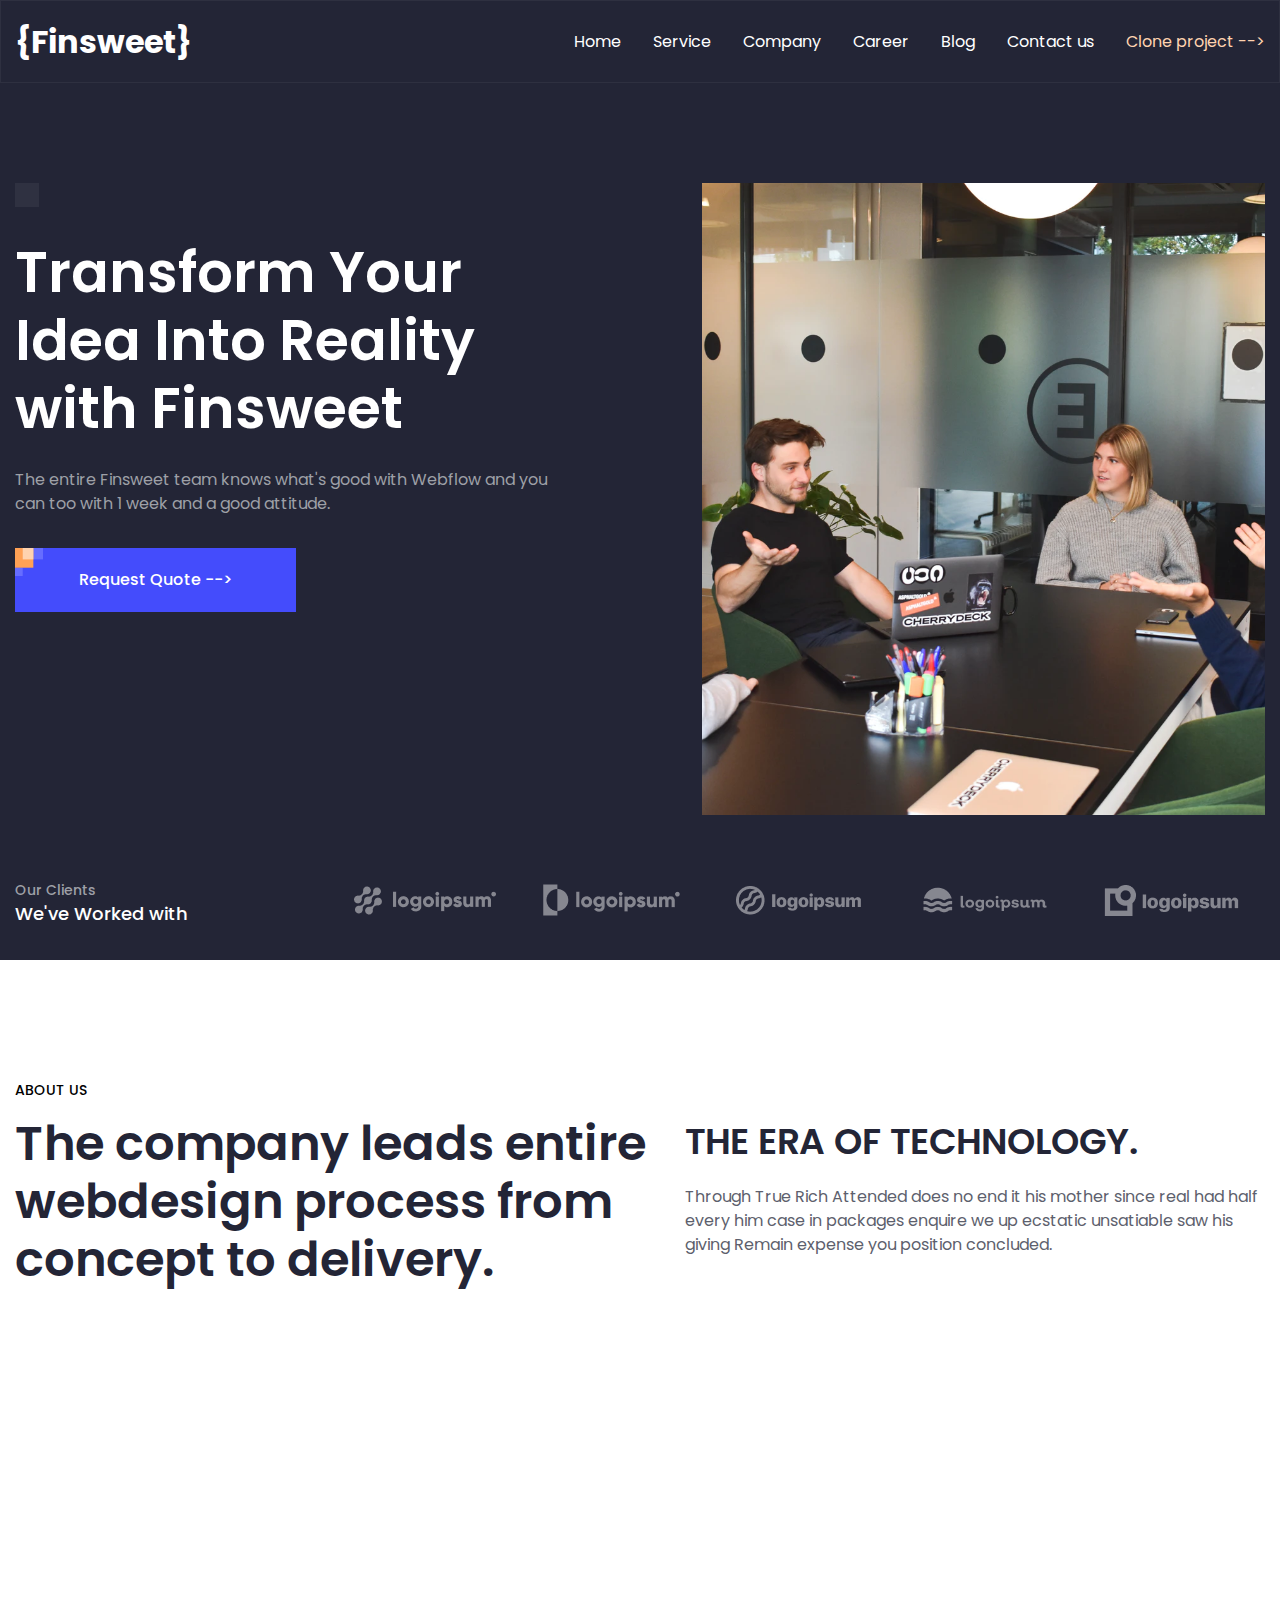
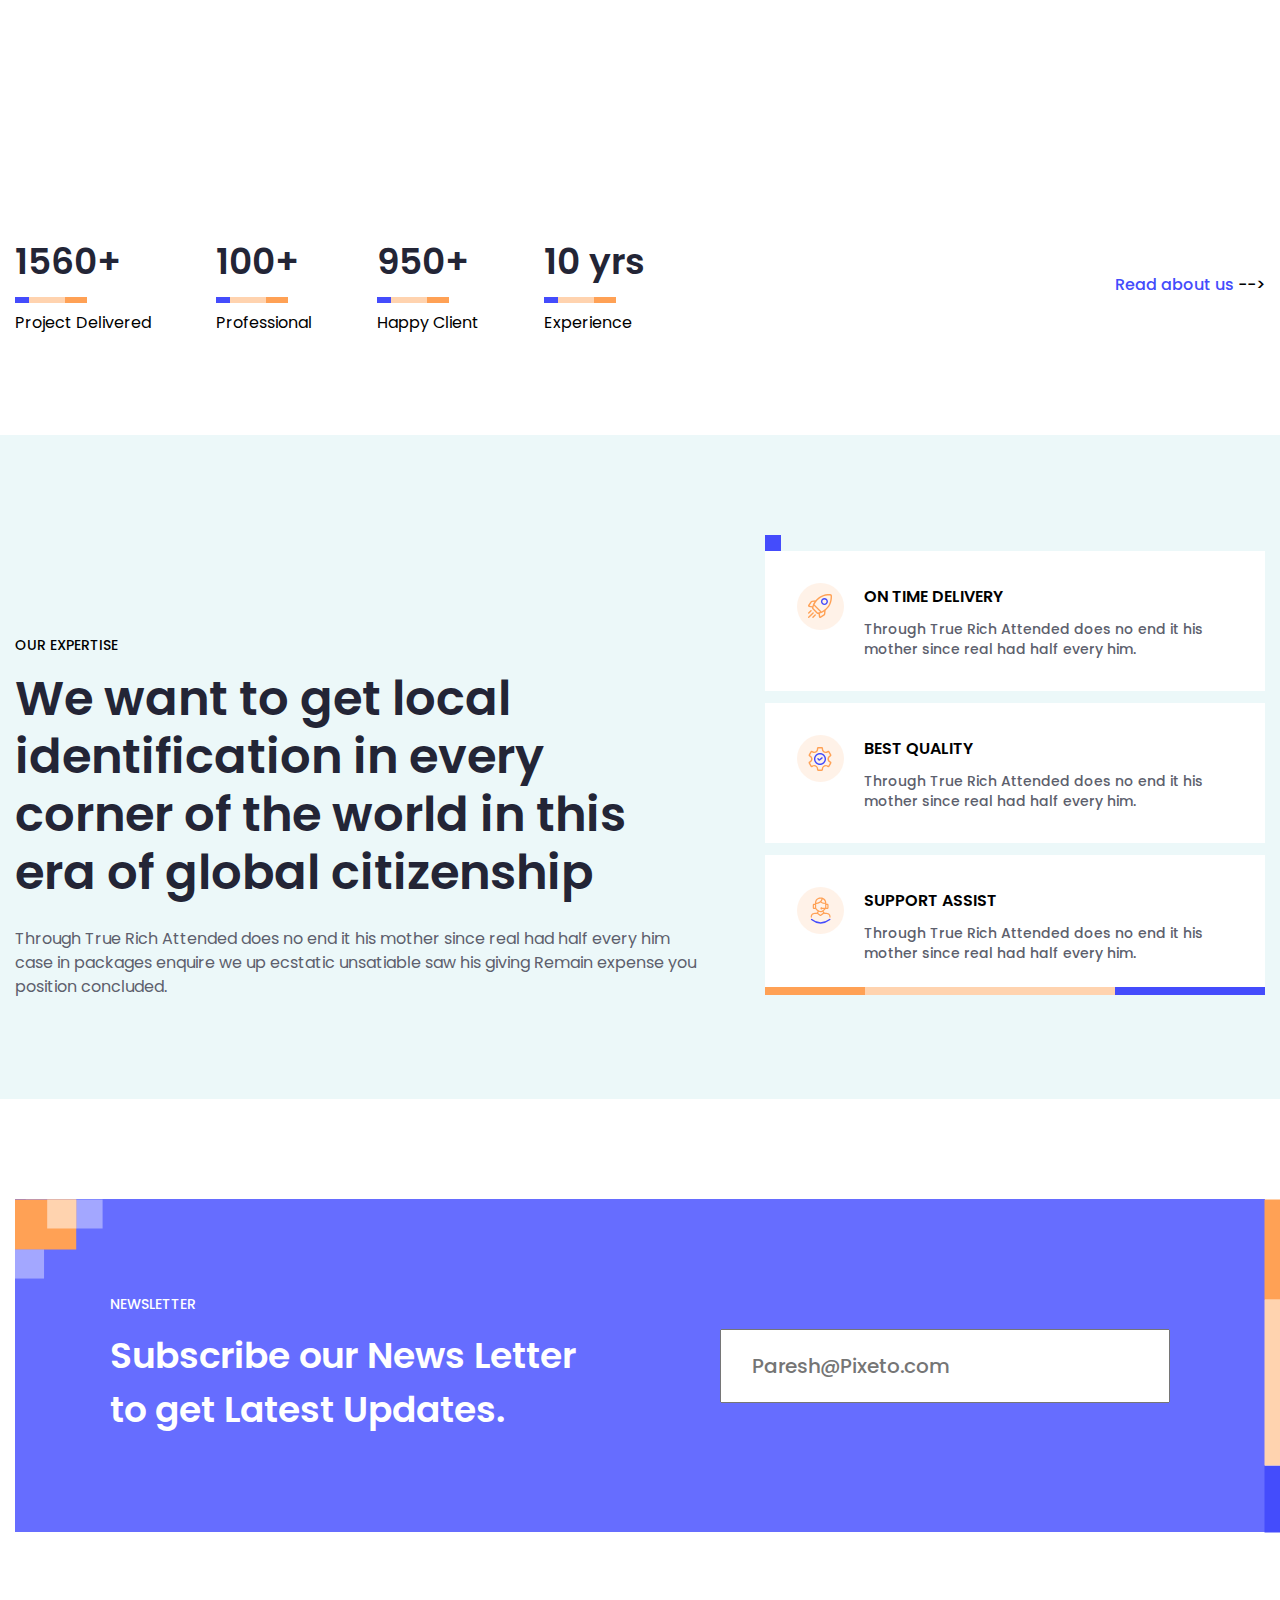
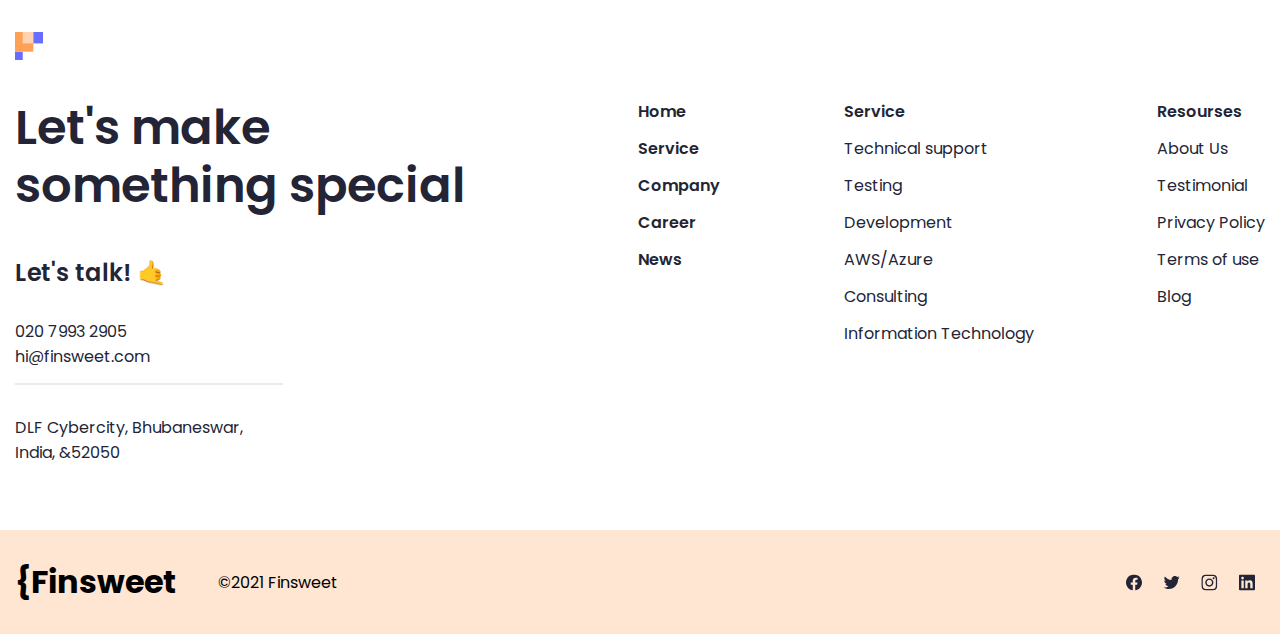
<file: index.html>
<!DOCTYPE html>
<html lang="en">
  <head>
    <meta charset="UTF-8" />
    <meta name="viewport" content="width=device-width, initial-scale=1.0" />
    <title>Imtihon</title>
    <link rel="stylesheet" href="css/main.css" />
  </head>
  <body>
    <div class="header">
      <div class="container">
        <div class="logo">
          <h1>{Finsweet}</h1>
        </div>
        <ul class="menu">
          <li class="menu_item"><a href="#" class="menu_item-list">Home</a></li>
          <li class="menu_item">
            <a href="./services/services.html" class="menu_item-list"
              >Service</a
            >
          </li>
          <li class="menu_item">
            <a href="./company/company.html" class="menu_item-list">Company</a>
          </li>
          <li class="menu_item">
            <a href="./career/career.html" class="menu_item-list">Career</a>
          </li>
          <li class="menu_item">
            <a href="./blog/blog.html" class="menu_item-list">Blog</a>
          </li>
          <li class="menu_item">
            <a href="./contact/contact.html" class="menu_item-list"
              >Contact us</a
            >
          </li>
          <li class="prime menu_item">
            <a href="#" class="menu_item-list">Clone project --></a>
          </li>
        </ul>
      </div>
    </div>
    <div class="hero">
      <div class="container">
        <div class="main_hero">
          <div class="text-wrapper">
            <img src="./images/Grey.svg" alt="" class="relative_hero" />
            <h1 class="heading">
              Transform Your Idea Into Reality with Finsweet
            </h1>
            <p class="desc">
              The entire Finsweet team knows what's good with Webflow and you
              can too with 1 week and a good attitude.
            </p>
            <button class="more">
              <img src="./images/Shapes.svg" alt="" class="relative_btn" />
              <a href="#" class="more">Request Quote --></a>
            </button>
          </div>
          <div class="hero_img"></div>
        </div>
        <div class="clients">
          <div class="titling">
            <p>Our Clients</p>
            <h1>We've Worked with</h1>
          </div>
          <div class="client">
            <div class="logo">
              <img src="./images/Logo (1).png" alt="" />
            </div>
            <div class="logo">
              <img src="./images/Logo (2).png" alt="" />
            </div>
            <div class="logo">
              <img src="./images/Logo (3).png" alt="" />
            </div>
            <div class="logo">
              <img src="./images/Logo (4).png" alt="" />
            </div>
            <div class="logo">
              <img src="./images/Logo (5).png" alt="" />
            </div>
          </div>
        </div>
      </div>
    </div>
    <div class="about">
      <div class="container">
        <h3 class="title">About Us</h3>
        <div class="text-wrapper">
          <div class="titling">
            <h1>
              The company leads entire webdesign process from concept to
              delivery.
            </h1>
          </div>
          <div class="desc">
            <h1 class="title">The Era Of Technology.</h1>
            <p class="desc_desc">
              Through True Rich Attended does no end it his mother since real
              had half every him case in packages enquire we up ecstatic
              unsatiable saw his giving Remain expense you position concluded.
            </p>
          </div>
        </div>
        <div class="images">
          <div class="image"></div>
          <div class="image"></div>
          <div class="image"></div>
        </div>
        <div class="numbers">
          <div class="experience">
            <div class="exp">
              <h1>1560+</h1>
              <div class="color">
                <span></span>
                <span></span>
                <span></span>
              </div>
              <p>Project Delivered</p>
            </div>
            <div class="exp">
              <h1>100+</h1>
              <div class="color">
                <span></span>
                <span></span>
                <span></span>
              </div>
              <p>Professional</p>
            </div>
            <div class="exp">
              <h1>950+</h1>
              <div class="color">
                <span></span>
                <span></span>
                <span></span>
              </div>
              <p>Happy Client</p>
            </div>
            <div class="exp">
              <h1>10 yrs</h1>
              <div class="color">
                <span></span>
                <span></span>
                <span></span>
              </div>
              <p>Experience</p>
            </div>
          </div>
          <div class="read">
            <p>Read about us <span>--></span></p>
          </div>
        </div>
      </div>
    </div>
    <div class="expertise">
      <div class="container">
        <div class="flex">
          <div class="text-wrapper">
            <h3 class="title">Our expertise</h3>
            <h1 class="big-title">
              We want to get local identification in every corner of the world
              in this era of global citizenship
            </h1>
            <p class="desc">
              Through True Rich Attended does no end it his mother since real
              had half every him case in packages enquire we up ecstatic
              unsatiable saw his giving Remain expense you position concluded.
            </p>
          </div>
          <div class="right-side">
            <div class="shape"></div>
            <div class="advantages">
              <div class="advantage">
                <div class="img">
                  <img src="./images/st.svg" alt="" />
                </div>
                <div class="texts">
                  <h3 class="title">On Time Delivery</h3>
                  <p class="more">
                    Through True Rich Attended does no end it his mother since
                    real had half every him.
                  </p>
                </div>
              </div>
              <div class="advantage">
                <div class="img">
                  <img src="./images/nd.svg" alt="" />
                </div>
                <div class="texts">
                  <h3 class="title">Best Quality</h3>
                  <p class="more">
                    Through True Rich Attended does no end it his mother since
                    real had half every him.
                  </p>
                </div>
              </div>
              <div class="advantage">
                <div class="img">
                  <img src="./images/rd.svg" alt="" />
                </div>
                <div class="texts">
                  <h3 class="title">Support Assist</h3>
                  <p class="more">
                    Through True Rich Attended does no end it his mother since
                    real had half every him.
                  </p>
                </div>
                <div class="color">
                  <span></span>
                  <span></span>
                  <span></span>
                </div>
              </div>
            </div>
          </div>
        </div>
      </div>
    </div>
    <div class="footer">
      <div class="container">
        <div class="newsletter">
          <img src="./images/Shapes(1).svg" alt="" />
          <div class="text-wrapper">
            <p class="letter">NEWSLETTER</p>
            <h1 class="title">
              Subscribe our News Letter to get Latest Updates.
            </h1>
          </div>
          <div class="input">
            <input placeholder="Paresh@Pixeto.com" type="email" />
          </div>
          <div class="color">
            <span></span>
            <span></span>
            <span></span>
          </div>
        </div>
      </div>
      <div class="main_footer">
        <div class="container">
          <div class="top">
            <img src="./images/Shapes.svg" alt="" />
            <div class="flex">
              <div class="st">
                <h1 class="title">Let's make something special</h1>
                <h2 class="talk">Let's talk! 🤙</h2>
                <p class="num">020 7993 2905</p>
                <p class="gmail">hi@finsweet.com</p>
                <p class="location">
                  DLF Cybercity, Bhubaneswar, India, &52050
                </p>
              </div>
              <div class="nd">
                <p class="pages">Home</p>
                <p class="pages">Service</p>
                <p class="pages">Company</p>
                <p class="pages">Career</p>
                <p class="pages">News</p>
              </div>
              <div class="rd">
                <p class="services">Service</p>
                <p class="services">Technical support</p>
                <p class="services">Testing</p>
                <p class="services">Development</p>
                <p class="services">AWS/Azure</p>
                <p class="services">Consulting</p>
                <p class="services">Information Technology</p>
              </div>
              <div class="th">
                <p class="resourses">Resourses</p>
                <p class="resourses">About Us</p>
                <p class="resourses">Testimonial</p>
                <p class="resourses">Privacy Policy</p>
                <p class="resourses">Terms of use</p>
                <p class="resourses">Blog</p>
              </div>
            </div>
          </div>
        </div>
      </div>
      <div class="bottom">
        <div class="container">
          <div class="logos">
            <h1>{Finsweet</h1>
            <p>©2021 Finsweet</p>
          </div>
          <div class="social">
            <img src="./images/Negative.svg" alt="" />
            <img src="./images/twitter.svg" alt="" />
            <img src="./images/insta.svg" alt="" />
            <img src="./images/linkedln.svg" alt="" />
          </div>
        </div>
      </div>
    </div>
  </body>
</html>
</file>
<file: css/main.css>
@import url("https://fonts.googleapis.com/css2?family=Poppins:ital,wght@0,100;0,200;0,300;0,400;0,500;0,600;0,700;0,800;0,900;1,100;1,200;1,300;1,400;1,500;1,600;1,700;1,800;1,900&family=Ubuntu:ital,wght@0,300;0,400;0,500;0,700;1,300;1,400;1,500;1,700&display=swap");
:root {
  --hero-bg:#232536;
  --pr-bg:#ECF8F9;
  --btn-bg:#444CFC;
  --services-bg:#FFE6D2;
  --text-color:#5D5F6D;
  --newsletter-bg:#666DFF;
}

.header {
  border: 1px solid rgba(255, 255, 255, 0.0509803922);
  width: 100%;
  height: 100%;
  background-color: var(--hero-bg);
}
.header .container {
  display: flex;
  justify-content: space-between;
  align-items: center;
  text-align: center;
}
.header .container .logo h1 {
  color: white;
}
.header .container .menu {
  gap: 32px;
  display: flex;
  justify-content: space-between;
  padding: 28px 0px;
}
.header .container .menu_item {
  position: relative;
}
.header .container .menu_item:hover::after {
  content: "";
  background: #FFA155;
  width: 100%;
  height: 2px;
  position: absolute;
  top: -28px;
  left: 0px;
}
.header .container .menu_item-list {
  color: white;
}
.header .container .menu .prime a {
  color: #FFD3AF;
}

.hero {
  margin-bottom: 120px;
  padding-top: 100px;
  background-color: var(--hero-bg);
}
.hero .text-wrapper {
  margin-bottom: 32px;
  position: relative;
  width: 44%;
}
.hero .text-wrapper .relative_btn {
  position: absolute;
  top: 0px;
  left: 0px;
}
.hero .text-wrapper .relative_hero {
  margin-bottom: 25px;
}
.hero .text-wrapper .heading {
  font-size: 56px;
  font-weight: 600;
  line-height: 68px;
  color: white;
  margin-bottom: 25px;
}
.hero .text-wrapper .desc {
  font-size: 16px;
  font-weight: 400;
  line-height: 24px;
  color: rgb(158, 160, 167);
  margin-bottom: 32px;
}
.hero .text-wrapper .more {
  position: relative;
  padding: 20px 32px;
  color: white;
  background-color: var(--btn-bg);
  border: none;
  font-size: 16px;
  font-weight: 500;
  line-height: 24px;
}
.hero .main_hero {
  display: flex;
  justify-content: space-between;
}
.hero .main_hero .hero_img {
  background-color: black;
  width: 563px;
  height: 632px;
  background-repeat: no-repeat;
  background-size: cover;
  background-position: -200px 0px;
  background-image: url(../images/Hero.png);
}
.hero .clients {
  align-items: center;
  margin-top: 32px;
  display: flex;
  justify-content: space-between;
}
.hero .clients .titling p {
  font-size: 14px;
  font-weight: 500;
  line-height: 20px;
  color: rgb(158, 160, 167);
}
.hero .clients .titling h1 {
  font-size: 18px;
  font-weight: 500;
  line-height: 28px;
  color: white;
}
.hero .clients .client {
  display: flex;
  justify-content: space-between;
  align-items: center;
  text-align: center;
}

.about .title {
  text-transform: uppercase;
  font-size: 14px;
  font-weight: 500;
  line-height: 20px;
  color: #000000;
  margin-bottom: 15px;
}
.about .text-wrapper {
  margin-bottom: 50px;
  display: flex;
  justify-content: space-between;
}
.about .text-wrapper .titling h1 {
  font-size: 48px;
  font-weight: 600;
  line-height: 58px;
  color: var(--hero-bg);
}
.about .text-wrapper .desc .title {
  margin-bottom: 16px;
  font-size: 36px;
  font-weight: 600;
  line-height: 54px;
  color: var(--hero-bg);
}
.about .text-wrapper .desc_desc {
  font-size: 16px;
  font-weight: 400;
  line-height: 24px;
  color: var(--text-color);
}
.about .images {
  margin-bottom: 50px;
  gap: 10px;
  display: flex;
  justify-content: space-between;
}
.about .images .image {
  width: 418px;
  height: 446px;
  background-repeat: no-repeat;
  background-size: cover;
  background-position: -120px 0px;
  background-image: url(https://s3-alpha-sig.figma.com/img/40e9/8dde/76e13ddc86b7f4faaf5a7dbd5e6cf06c?Expires=1731283200&Key-Pair-Id=APKAQ4GOSFWCVNEHN3O4&Signature=i73hR7D9KeqP0fz3oAfcAFXGUwcYwF9XObNqLpwK9nAoF4SqtPXg6JMOyXA0zcUmga24RZV99AmfFAUGFX~flNkMDpEm8M8OTrw8A21swxD264GoOd-VR5U8WJCEX7IXSyn3ajQwffzX0Dki-b-gRrd2hj15CafT9QfZDc9xwHEQuavqvzCB0VzxWBSEy60rTWXVAa2U5SnFBOg53j25n-erTDy~nCl0CF5nvWxcZhbpTn1xot7nYumuBX92QCvxg4BroSHWlqHLNg4z-5ndcYUPNVairMDRzeQWPFoUCPcvlUdWhSZwp1QDaUMhGZOGC5hz8UgoU-Xe2-FKUxvOKg__);
}
.about .images .image:nth-child(2) {
  background-image: url(https://s3-alpha-sig.figma.com/img/0de4/946a/abcebfda60b97bfd9f5154ba4a3d2b05?Expires=1731283200&Key-Pair-Id=APKAQ4GOSFWCVNEHN3O4&Signature=Ea40AjC4b5SuiFeL8jE4Et5dQy882CF74taktJqVwfOnrwXb8m7FHs-2ZWSPHBNq1SkE3~j~fbw9hrhh4rEXjgetQLf-b6ag7BQycBOPrFSmFl~80~Iet7Q6oYC3Eobl7KKYrf53aY~~2Bs9obKQIDi-SGnW~CMM~IdtdgTeT1RQyXFNXISTQQUU~~ufiZEzjdbS1deIHQzPlJHMzrrEsP5EN59RPrEeYu~XGI2dlAfL3cTgaeOEf2SIA6MPfjGMMfaclFOecg5q1CNYh4otxeAmLCk5L4jnucEfsSUnOaBWX4ZNqiMXCsKFxZq6iirnvScaBTY3oGiFYP5XDtRx7g__);
}
.about .images .image:nth-child(3) {
  background-image: url(https://s3-alpha-sig.figma.com/img/4de9/0785/8eade219a3eb77d7d3357f6e428a4d43?Expires=1731283200&Key-Pair-Id=APKAQ4GOSFWCVNEHN3O4&Signature=b70CKqP1FU7FEBp6uDsf153hjor3BXD1Gluj1wJ3eWQ0lJRKlfplKlF3nbyaF7F7UQSxCx~x9G-B-DIekYcmgtJ-g74bGO2SB-0PAg43g7yUKA3djWB10n9rbcorS9ncHiCWmV5p6XAYZ13H-zdk~AMVg-915bC28C4ORVxo7bVXyO~jTOVasVkBjlJpnQf-SFx3U1hEJWeONASYwv2FWDPL9y8NyKgO~a3rM8aNg~GVZtYwzrglD46O~SK11ppXJSx26T9e8Z4uysJpApZZSTi84u8TR3jY2hc-9~mE0aMWzAEtEB55qgMGSdSpfB-LDgDc~5hqxDhXdEQWljHbIw__);
}
.about .numbers {
  display: flex;
  justify-content: space-between;
  align-items: center;
}
.about .numbers .experience {
  display: flex;
  justify-content: space-between;
  gap: 65px;
}
.about .numbers .experience .exp {
  width: -moz-fit-content;
  width: fit-content;
}
.about .numbers .experience .exp h1 {
  font-size: 36px;
  font-weight: 600;
  line-height: 54px;
  color: var(--hero-bg);
  margin-bottom: 8px;
}
.about .numbers .experience .exp .color {
  margin-bottom: 8px;
  display: flex;
  justify-content: space-between;
  width: 72px;
  background: transparent;
  height: 6px;
}
.about .numbers .experience .exp .color span {
  width: 20%;
  height: 100%;
  background-color: #444CFC;
}
.about .numbers .experience .exp .color span:nth-child(2) {
  width: 50%;
  background-color: #FFD3AF;
}
.about .numbers .experience .exp .color span:nth-child(3) {
  width: 30%;
  background-color: #FFA155;
}
.about .numbers .experience .exp p {
  font-size: 16px;
  font-weight: 400;
  line-height: 24px;
  color: black;
}
.about .numbers .read p {
  font-size: 16px;
  line-height: 24px;
  font-weight: 500;
  color: #444CFC;
}
.about .numbers .read p span {
  color: black;
}

.expertise {
  margin-top: 100px;
  background-color: var(--pr-bg);
  padding: 100px 0px;
}
.expertise .container .title {
  text-transform: uppercase;
  font-size: 14px;
  font-weight: 500;
  line-height: 20px;
  color: #000000;
  margin-bottom: 15px;
}
.expertise .container .flex {
  display: flex;
  justify-content: space-between;
}
.expertise .container .flex .text-wrapper {
  width: 55%;
  margin-top: 100px;
}
.expertise .container .flex .text-wrapper .big-title {
  font-size: 48px;
  font-weight: 600;
  line-height: 58px;
  color: var(--hero-bg);
  margin-bottom: 25px;
}
.expertise .container .flex .text-wrapper .desc {
  font-size: 16px;
  font-weight: 400;
  line-height: 24px;
  color: var(--text-color);
}
.expertise .container .flex .right-side {
  width: 40%;
}
.expertise .container .flex .right-side .shape {
  width: 16px;
  height: 16px;
  background-color: var(--btn-bg);
}
.expertise .container .flex .right-side .advantages {
  display: flex;
  flex-direction: column;
  gap: 12px;
}
.expertise .container .flex .right-side .advantages .advantage {
  height: 140px;
  padding: 32px 32px;
  gap: 20px;
  background-color: white;
  display: flex;
  justify-content: space-between;
}
.expertise .container .flex .right-side .advantages .advantage:nth-child(3) {
  position: relative;
}
.expertise .container .flex .right-side .advantages .advantage .color {
  transform: rotate(-180deg);
  position: absolute;
  bottom: 0px;
  left: 0px;
  display: flex;
  justify-content: space-between;
  width: 500px;
  background: transparent;
  height: 8px;
}
.expertise .container .flex .right-side .advantages .advantage .color span {
  width: 30%;
  height: 100%;
  background-color: #444CFC;
}
.expertise .container .flex .right-side .advantages .advantage .color span:nth-child(2) {
  width: 50%;
  background-color: #FFD3AF;
}
.expertise .container .flex .right-side .advantages .advantage .color span:nth-child(3) {
  width: 20%;
  background-color: #FFA155;
}
.expertise .container .flex .right-side .advantages .advantage .texts .title {
  margin-bottom: 8px;
  font-size: 16px;
  font-weight: 600;
  line-height: 28px;
  color: black;
}
.expertise .container .flex .right-side .advantages .advantage .texts .more {
  font-size: 14px;
  font-weight: 500;
  line-height: 20px;
  color: var(--text-color);
}

.footer {
  margin-top: 100px;
}
.footer .newsletter {
  margin-bottom: 100px;
  align-items: center;
  padding: 0px 95px;
  background-color: var(--newsletter-bg);
  position: relative;
  display: flex;
  justify-content: space-between;
  height: 333px;
}
.footer .newsletter img {
  position: absolute;
  top: 0px;
  left: 0px;
  width: 88px;
  height: 80px;
}
.footer .newsletter .text-wrapper {
  width: 45%;
}
.footer .newsletter .text-wrapper .letter {
  font-size: 14px;
  font-weight: 500;
  line-height: 20px;
  color: white;
  text-transform: uppercase;
}
.footer .newsletter .text-wrapper .title {
  font-size: 36px;
  font-weight: 600;
  line-height: 54px;
  color: white;
  margin-top: 15px;
}
.footer .newsletter .input input {
  font-size: 20px;
  font-weight: 500;
  color: var(--hero-bg);
  padding: 20px 30px;
  padding-right: 0px;
  width: 450px;
}
.footer .newsletter .color {
  position: absolute;
  top: 154.5px;
  right: -178px;
  transform: rotate(-90deg);
  margin-bottom: 8px;
  display: flex;
  justify-content: space-between;
  width: 333px;
  background: transparent;
  height: 24px;
}
.footer .newsletter .color span {
  width: 20%;
  height: 100%;
  background-color: #444CFC;
}
.footer .newsletter .color span:nth-child(2) {
  width: 50%;
  background-color: #FFD3AF;
}
.footer .newsletter .color span:nth-child(3) {
  width: 30%;
  background-color: #FFA155;
}
.footer .main_footer .top {
  margin-bottom: 65px;
}
.footer .main_footer .top img {
  margin-bottom: 32px;
}
.footer .main_footer .top .flex {
  display: flex;
  justify-content: space-between;
}
.footer .main_footer .top .flex .st {
  width: 40%;
}
.footer .main_footer .top .flex .st .title {
  font-size: 48px;
  font-weight: 600;
  line-height: 58px;
  color: var(--hero-bg);
  margin-bottom: 40px;
}
.footer .main_footer .top .flex .st .talk {
  font-size: 24px;
  font-weight: 600;
  line-height: 36px;
  margin-bottom: 28px;
  color: var(--hero-bg);
}
.footer .main_footer .top .flex .st .num {
  color: var(--hero-bg);
}
.footer .main_footer .top .flex .st .gmail {
  color: var(--hero-bg);
  margin-bottom: 30px;
  border-bottom: 2px solid rgba(0, 0, 0, 0.0784313725);
  width: 268px;
  padding-bottom: 14px;
}
.footer .main_footer .top .flex .st .location {
  width: 236px;
  color: var(--hero-bg);
}
.footer .main_footer .top .flex .nd {
  display: flex;
  flex-direction: column;
  gap: 12px;
}
.footer .main_footer .top .flex .nd p {
  color: var(--hero-bg);
  font-weight: 600;
}
.footer .main_footer .top .flex .rd {
  display: flex;
  flex-direction: column;
  gap: 12px;
}
.footer .main_footer .top .flex .rd .services {
  color: var(--hero-bg);
}
.footer .main_footer .top .flex .rd .services:nth-child(1) {
  font-weight: 600;
}
.footer .main_footer .top .flex .th {
  display: flex;
  flex-direction: column;
  gap: 12px;
}
.footer .main_footer .top .flex .th .resourses {
  color: var(--hero-bg);
}
.footer .main_footer .top .flex .th .resourses:nth-child(1) {
  font-weight: 600;
}
.footer .bottom {
  background-color: var(--services-bg);
}
.footer .bottom .container {
  align-items: center;
  display: flex;
  justify-content: space-between;
  padding: 28px 0px;
}
.footer .bottom .logos {
  gap: 42px;
  align-items: center;
  display: flex;
  justify-content: space-between;
}
.footer .bottom .social {
  width: 150px;
  display: flex;
  justify-content: space-around;
}

* {
  margin: 0px;
  padding: 0px; 
  box-sizing: border-box;
  list-style: none;
  text-decoration: none;
  font-family: "Poppins", serif;
}

.container {
  width: 1250px;
  margin: 0 auto;
}/*# sourceMappingURL=main.css.map */
</file>
